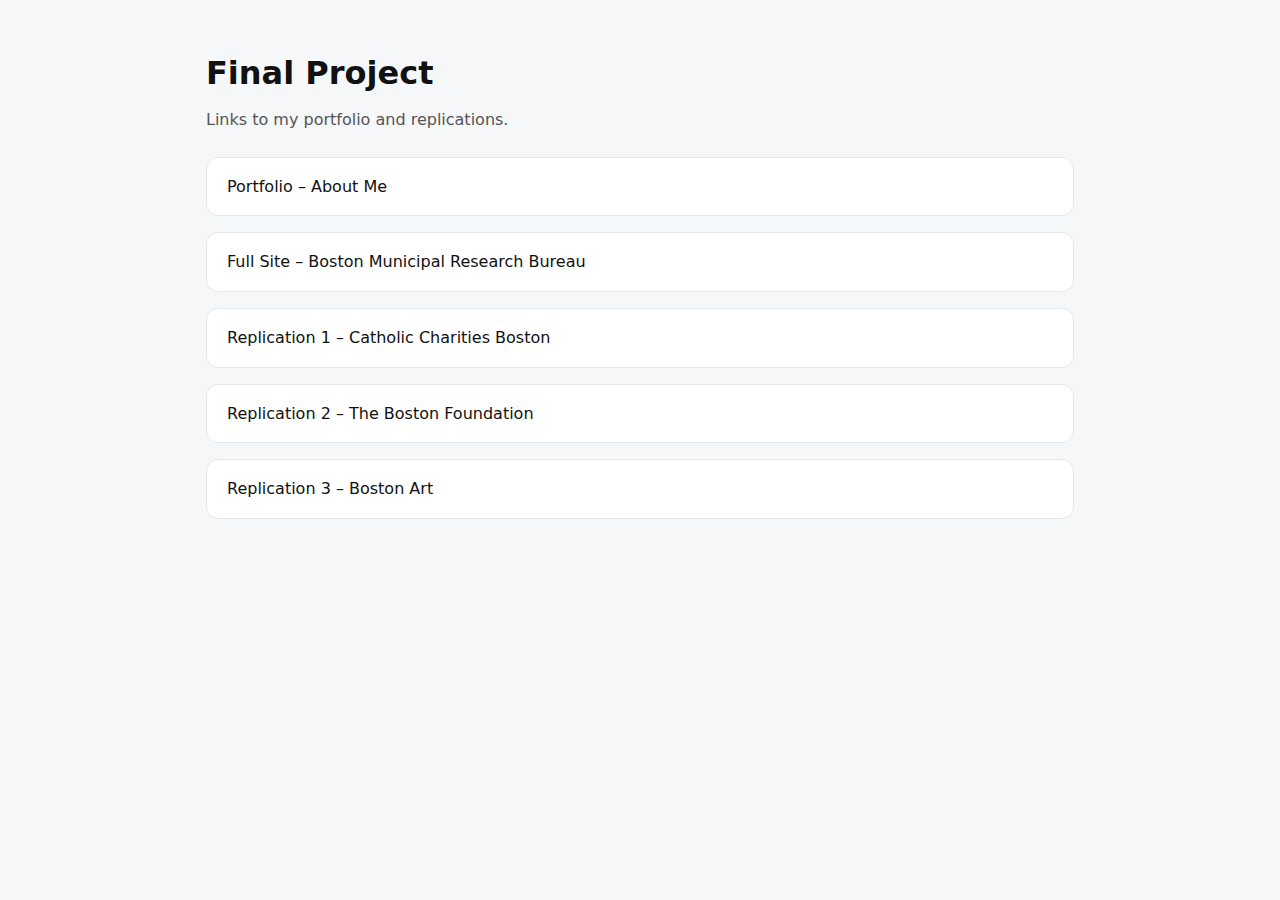
<file: index.html>
<!DOCTYPE html>
<html lang="en">
<head>
  <meta charset="UTF-8" />
  <meta name="viewport" content="width=device-width, initial-scale=1.0" />
  <title>Final Project</title>
  <link rel="stylesheet" href="css/style.css" />
</head>

<body>
  <main class="wrap">
    <h1>Final Project</h1>
    <p>Links to my portfolio and replications.</p>

    <ul class="project-list">
<li>
  <a href="portfolio/">Portfolio – About Me</a>
</li>


      <li>
        <a href="final-project/full-site/index.html">
          Full Site – Boston Municipal Research Bureau
        </a>
      </li>

      <li>
        <a href="final-project/replicate-1/index.html">
          Replication 1 – Catholic Charities Boston
        </a>
      </li>

      <li>
        <a href="final-project/replicate-2/index.html">
          Replication 2 – The Boston Foundation
        </a>
      </li>

      <li>
        <a href="final-project/replicate-3/index.html">
          Replication 3 – Boston Art
        </a>
      </li>
    </ul>
  </main>
</body>
</html>
</file>
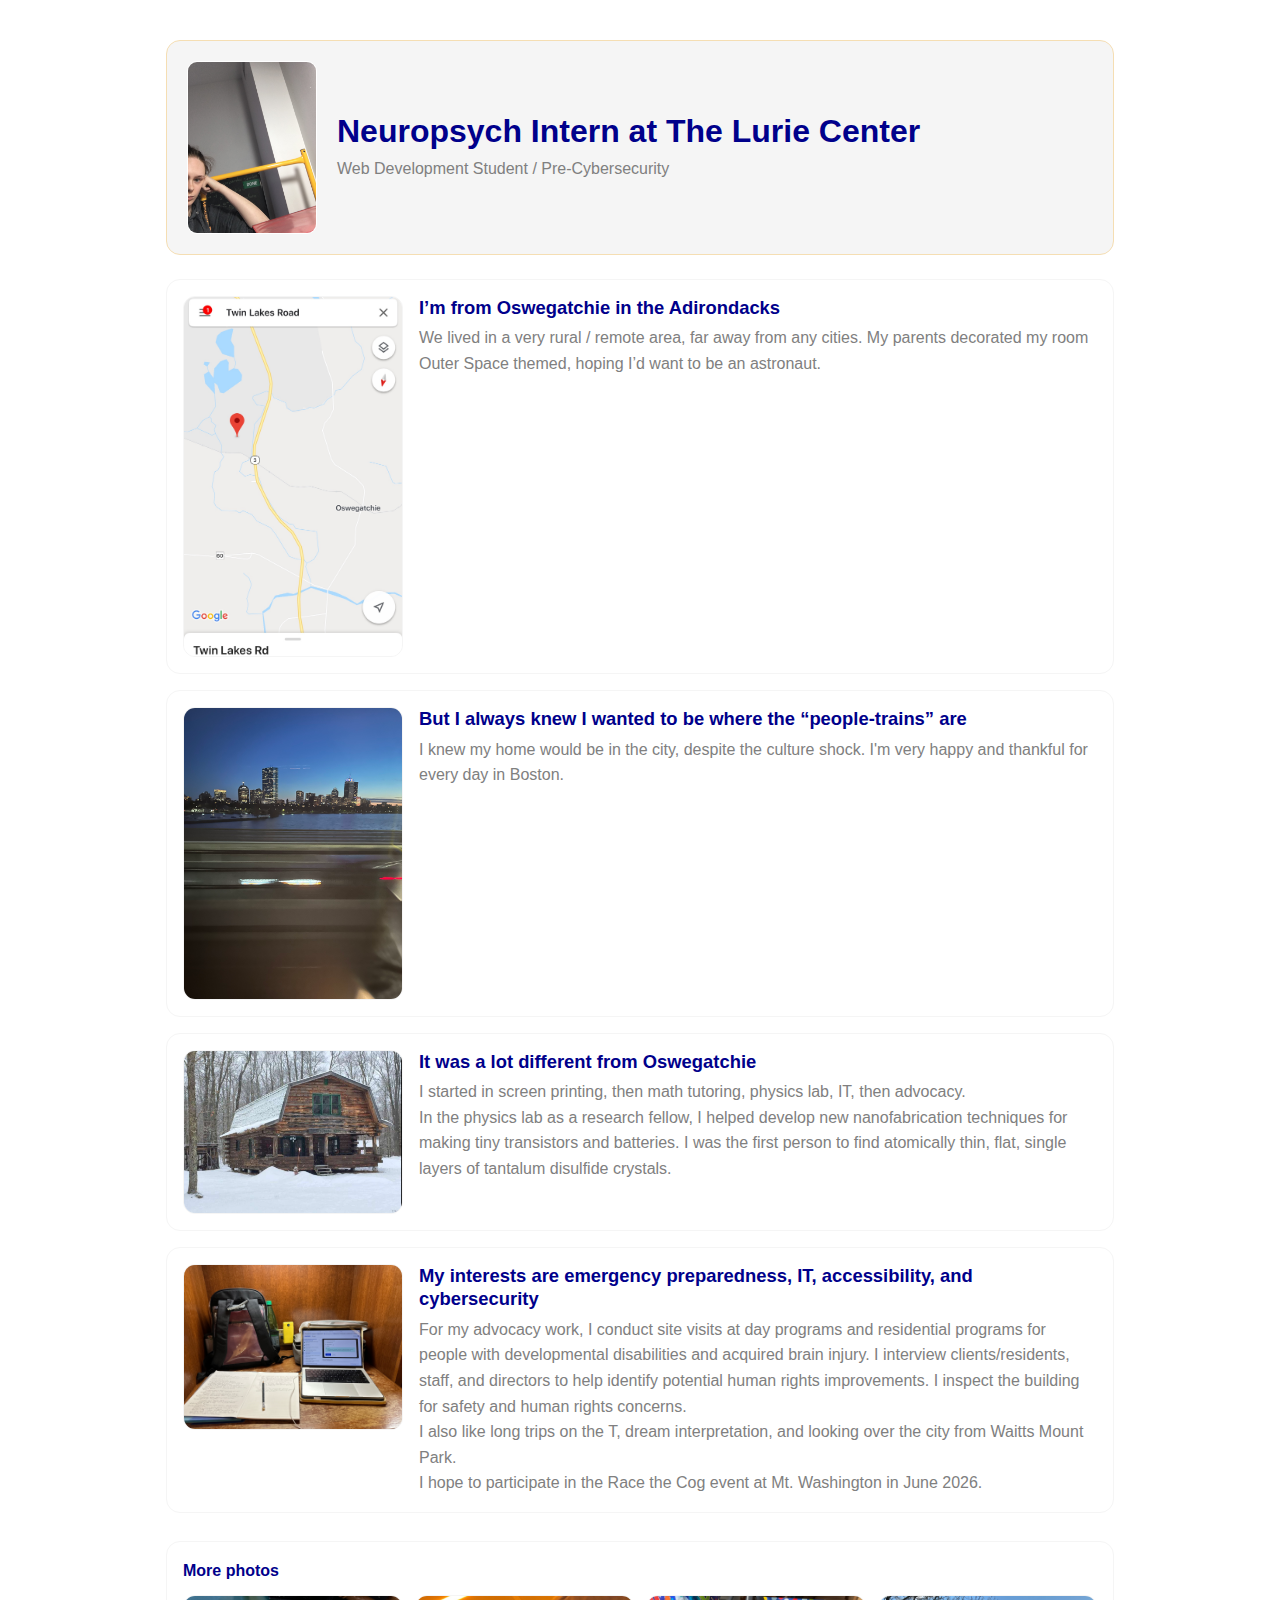
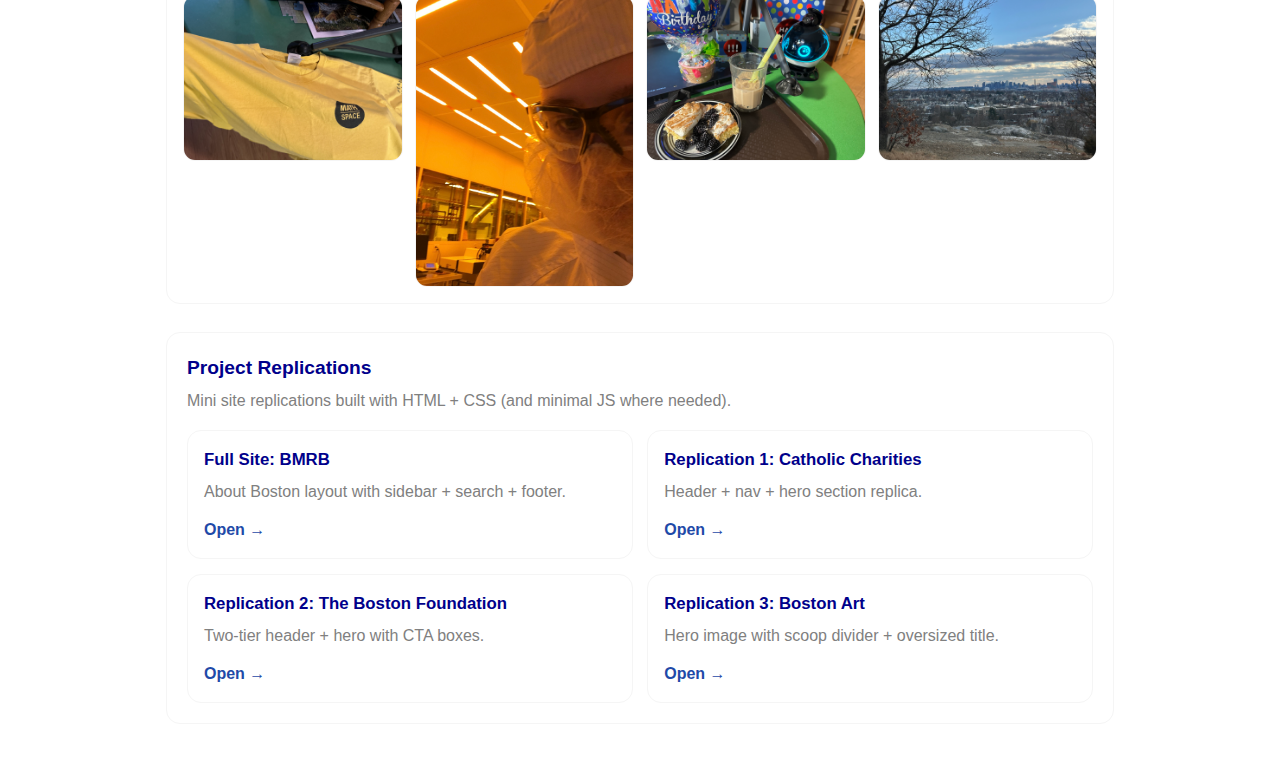
<file: portfolio/index.html>
<!DOCTYPE html>
<html lang="en">

<head>
    <meta charset="UTF-8" />
    <meta name="viewport" content="width=device-width, initial-scale=1.0" />
    <title>Final Project Portfolio</title>
    <link rel="stylesheet" href="css/style2.css" />

    <script src="js/script.js"></script>

</head>

<body>
    <main class="about">
        <!-- Header -->
        <header class="about__header">
            <img class="about__photo" src="img/MathPhoto.jpg" alt="Photo of me" />

            <div class="about__title">
                <h1>Neuropsych Intern at The Lurie Center</h1>
                <p class="about__subtitle">Web Development Student / Pre-Cybersecurity</p>
            </div>
        </header>

        <!-- Story cards -->
        <section class="cards" aria-label="About me highlights">
            <article class="card">
                <img src="img/Oswegatchiemap.jpg" alt="Map of Oswegatchie in the Adirondacks" />
                <div class="card__text">
                    <h2>I’m from Oswegatchie in the Adirondacks</h2>
                    <p>We lived in a very rural / remote area, far away from any cities. My parents decorated my room
                        Outer Space themed, hoping I’d want to be an astronaut.</p>
                </div>
            </article>

            <article class="card">
                <img src="img/MbtaRedLine.jpeg" alt="MBTA Red Line" />
                <div class="card__text">
                    <h2>But I always knew I wanted to be where the “people-trains” are</h2>
                    <p>I knew my home would be in the city, despite the culture shock. I'm very happy and thankful for
                        every day in Boston.</p>
                </div>
            </article>

            <article class="card">
                <img src="img/GinBin.jpg" alt="My home" />
                <div class="card__text">
                    <h2>It was a lot different from Oswegatchie</h2>
                    <p>I started in screen printing, then math tutoring, physics lab, IT, then advocacy.</p>
                    <p>In the physics lab as a research fellow, I helped develop new nanofabrication techniques for
                        making tiny transistors and batteries. I was the first person to find atomically thin, flat,
                        single layers of tantalum disulfide crystals.</p>
                </div>
            </article>

            <article class="card">
                <img src="img/CybersecurityStudying.jpeg" alt="Cybersecurity studying" />
                <div class="card__text">
                    <h2>My interests are emergency preparedness, IT, accessibility, and cybersecurity</h2>
                    <p>For my advocacy work, I conduct site visits at day programs and residential programs for people
                        with developmental disabilities and acquired brain injury. I interview clients/residents, staff,
                        and directors to help identify potential human rights improvements. I inspect the building for
                        safety and human rights concerns.</p>
                    <p>I also like long trips on the T, dream interpretation, and looking over the city from Waitts
                        Mount Park.</p>
                    <p>I hope to participate in the Race the Cog event at Mt. Washington in June 2026.</p>
                </div>
            </article>
        </section>
        <section class="gallery" aria-label="More images">
            <h2 class="gallery__title">More photos</h2>
            <div class="gallery__grid">
                <img src="img/MathTutoring.jpeg" alt="Math tutoring" />
                <img src="img/CleanRoom.jpg" alt="Physics lab clean room" />
                <img src="img/Robot.jpeg" alt="Robot" />
                <img src="img/WaittsMountPark.jpeg" alt="Waitts Mount Park" />
            </div>
        </section>
        <section class="projects" aria-label="Project replications">
            <h2 class="projects__title">Project Replications</h2>
            <p class="projects__subtitle">
                Mini site replications built with HTML + CSS (and minimal JS where needed).
            </p>

            <div class="projects__grid">
                <a class="project-card" href="../full-site/index.html">
                    <h3>Full Site: BMRB</h3>
                    <p>About Boston layout with sidebar + search + footer.</p>
                    <span class="project-card__meta">Open →</span>
                </a>

                <a class="project-card" href="../replicate-1/index.html">
                    <h3>Replication 1: Catholic Charities</h3>
                    <p>Header + nav + hero section replica.</p>
                    <span class="project-card__meta">Open →</span>
                </a>

                <a class="project-card" href="../replicate-2/index.html">
                    <h3>Replication 2: The Boston Foundation</h3>
                    <p>Two-tier header + hero with CTA boxes.</p>
                    <span class="project-card__meta">Open →</span>
                </a>

                <a class="project-card" href="../replicate-3/index.html">
                    <h3>Replication 3: Boston Art</h3>
                    <p>Hero image with scoop divider + oversized title.</p>
                    <span class="project-card__meta">Open →</span>
                </a>
            </div>
        </section>

    </main>
</body>

</html>
</file>
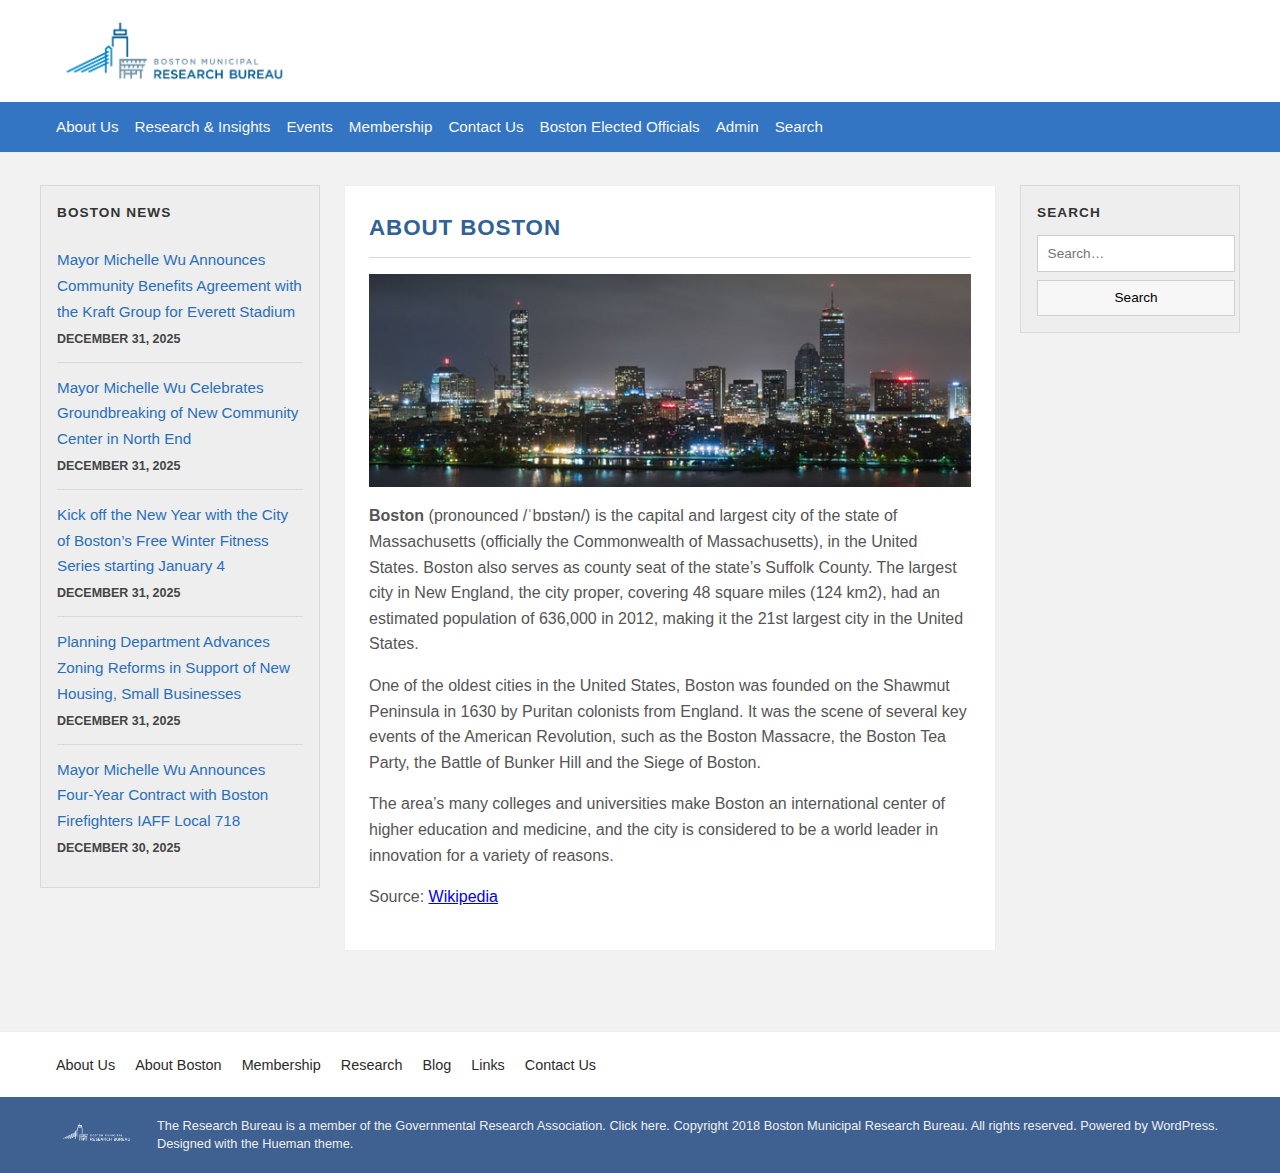
<file: final-project/full-site/index.html>
<!DOCTYPE html>
<html lang="en">

<head>
    <meta charset="UTF-8" />
    <meta name="viewport" content="width=device-width, initial-scale=1.0" />
    <link rel="stylesheet" href="css/style.css" />
    <title>Boston Municipal Research Bureau</title>
</head>

<body>
    <header class="site-header">
        <div class="header-inner">
            <img class="site-logo" src="img/BMRBLOGORGB.jpg" alt="Boston Municipal Research Bureau logo" />
        </div>

        <nav class="site-nav" aria-label="Primary">
            <ul class="nav-list">
                <li><a href="#">About Us</a></li>
                <li><a href="#">Research &amp; Insights</a></li>
                <li><a href="#">Events</a></li>
                <li><a href="#">Membership</a></li>
                <li><a href="#">Contact Us</a></li>
                <li><a href="#">Boston Elected Officials</a></li>
                <li><a href="#">Admin</a></li>
                <li><a href="#">Search</a></li>
            </ul>
        </nav>
    </header>

    <main class="site-main">
        <div class="page-layout">
            <!-- LEFT -->
            <aside class="sidebar sidebar-left">
                <div class="widget widget-news">
                    <h2 class="widget-title">BOSTON NEWS</h2>

                    <ul class="news-list">
                        <li class="news-item">
                            <a class="news-link" href="#">Mayor Michelle Wu Announces Community Benefits Agreement with
                                the Kraft Group for Everett Stadium</a>
                            <span class="news-date">DECEMBER 31, 2025</span>
                        </li>

                        <li class="news-item">
                            <a class="news-link" href="#">Mayor Michelle Wu Celebrates Groundbreaking of New Community
                                Center in North End</a>
                            <span class="news-date">DECEMBER 31, 2025</span>
                        </li>

                        <li class="news-item">
                            <a class="news-link" href="#">Kick off the New Year with the City of Boston’s Free Winter
                                Fitness Series starting January 4</a>
                            <span class="news-date">DECEMBER 31, 2025</span>
                        </li>

                        <li class="news-item">
                            <a class="news-link" href="#">Planning Department Advances Zoning Reforms in Support of New
                                Housing, Small Businesses</a>
                            <span class="news-date">DECEMBER 31, 2025</span>
                        </li>

                        <li class="news-item">
                            <a class="news-link" href="#">Mayor Michelle Wu Announces Four-Year Contract with Boston
                                Firefighters IAFF Local 718</a>
                            <span class="news-date">DECEMBER 30, 2025</span>
                        </li>
                    </ul>
                </div>
            </aside>

            <!-- CENTER -->
            <section class="page-content">
                <div class="page-inner">
                    <h1 class="page-title">ABOUT BOSTON</h1>
                    <hr class="thin-rule" />

                    <img class="about-hero-image" src="img/boston-night-670.jpg" alt="Boston skyline at night" />

                    <div class="page-text">
                        <p>
                            <strong>Boston</strong> (pronounced /ˈbɒstən/) is the capital and largest city of the state
                            of Massachusetts
                            (officially the Commonwealth of Massachusetts), in the United States. Boston also serves as
                            county seat of
                            the state’s Suffolk County. The largest city in New England, the city proper, covering 48
                            square miles (124 km2),
                            had an estimated population of 636,000 in 2012, making it the 21st largest city in the
                            United States.
                        </p>

                        <p>
                            One of the oldest cities in the United States, Boston was founded on the Shawmut Peninsula
                            in 1630 by Puritan
                            colonists from England. It was the scene of several key events of the American Revolution,
                            such as the Boston
                            Massacre, the Boston Tea Party, the Battle of Bunker Hill and the Siege of Boston.
                        </p>

                        <p>
                            The area’s many colleges and universities make Boston an international center of higher
                            education and medicine,
                            and the city is considered to be a world leader in innovation for a variety of reasons.
                        </p>

                        <p class="source">
                            Source:
                            <a href="https://en.wikipedia.org/wiki/Boston" target="_blank"
                                rel="noopener noreferrer">Wikipedia</a>
                        </p>
                    </div>
                </div>
            </section>

            <!-- RIGHT -->
            <aside class="sidebar sidebar-right">
                <div class="widget widget-search">
                    <h2 class="widget-title">SEARCH</h2>
                    <form class="search-form" action="#" method="get">
                        <input class="search-input" type="text" name="q" placeholder="Search…" />
                        <button class="search-button" type="submit">Search</button>
                    </form>
                </div>
            </aside>
        </div>
    </main>

    <footer class="site-footer">
        <!-- white menu area -->
        <div class="footer-top">
            <div class="footer-container">
                <ul class="footer-menu">
                    <li><a href="#">About Us</a></li>
                    <li><a href="#">About Boston</a></li>
                    <li><a href="#">Membership</a></li>
                    <li><a href="#">Research</a></li>
                    <li><a href="#">Blog</a></li>
                    <li><a href="#">Links</a></li>
                    <li><a href="#">Contact Us</a></li>
                </ul>
            </div>
        </div>

        <!-- blue bar -->
        <div class="footer-bottom">
            <div class="footer-container footer-bottom-inner">
                <img class="footer-logo" src="img/BMRBLOGOLIGHT.png" alt="Boston Municipal Research Bureau" />
                <p class="footer-credit">
                    The Research Bureau is a member of the Governmental Research Association. Click here.
                    Copyright 2018 Boston Municipal Research Bureau. All rights reserved.
                    Powered by WordPress. Designed with the Hueman theme.
                </p>
            </div>
        </div>
    </footer>
</body>

</html>
</file>
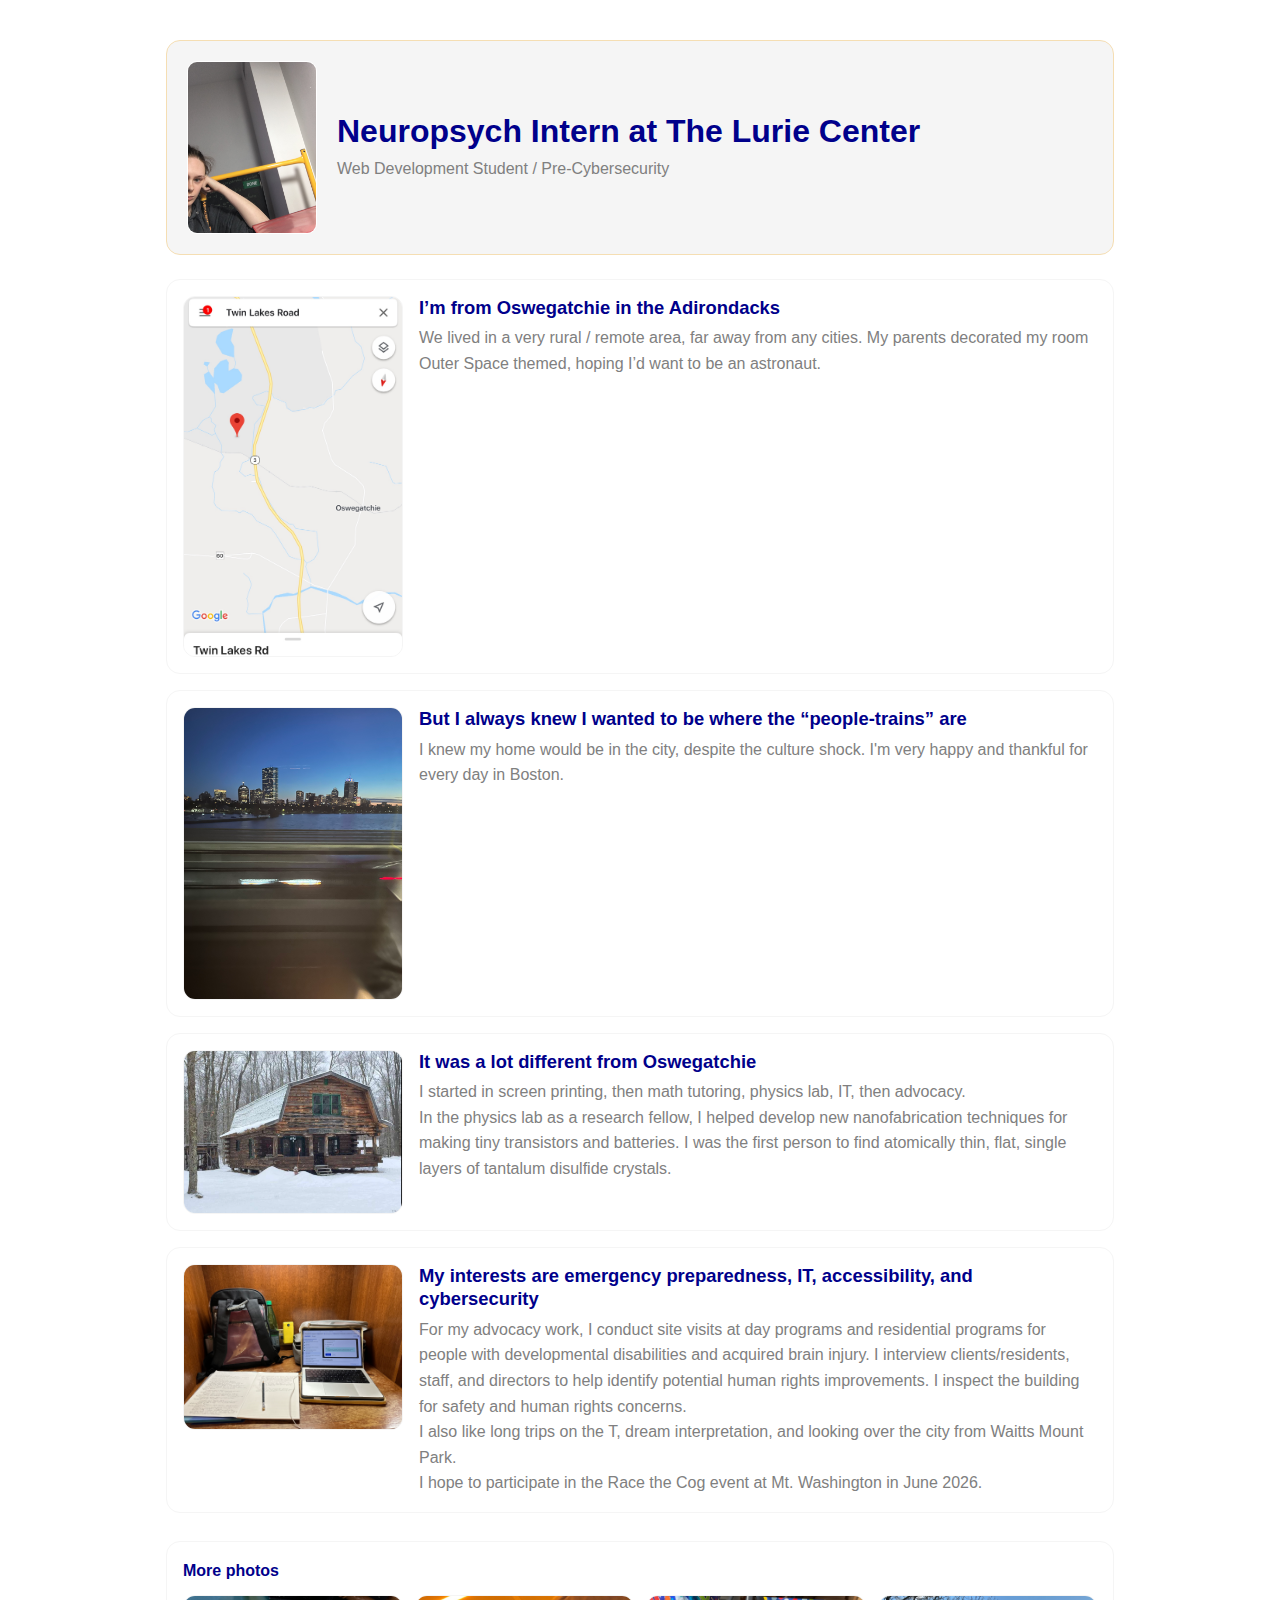
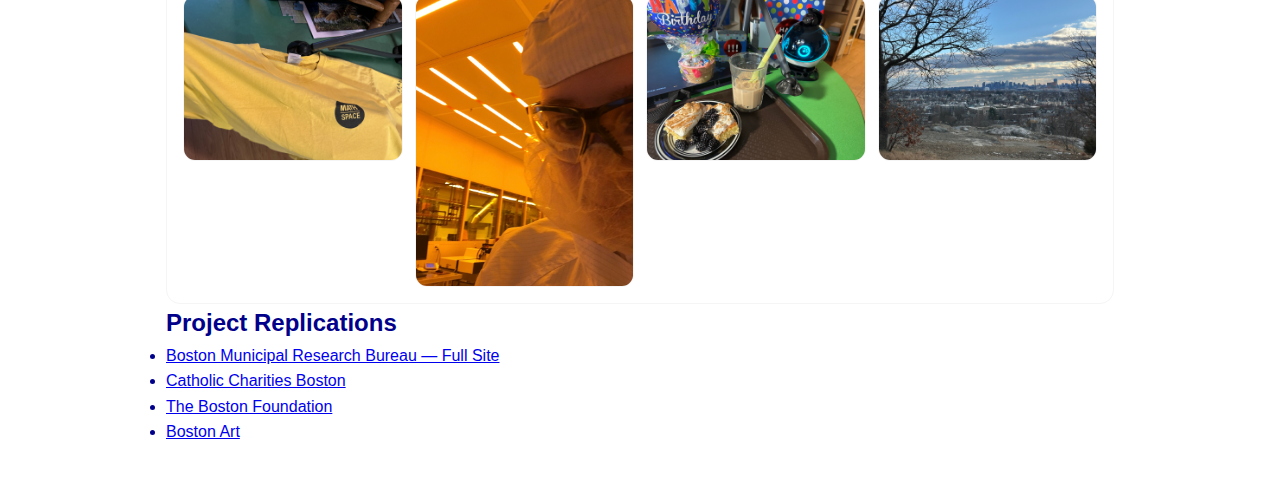
<file: final-project/portfolio/index.html>
<!DOCTYPE html>
<html lang="en">

<head>
    <meta charset="UTF-8" />
    <meta name="viewport" content="width=device-width, initial-scale=1.0" />
    <title>Final Project Portfolio</title>
    <link rel="stylesheet" href="css/style2.css" />

    <script src="js/script.js"></script>

</head>

<body>
    <main class="about">
        <!-- Header -->
        <header class="about__header">
            <img class="about__photo" src="img/MathPhoto.jpg" alt="Photo of me" />

            <div class="about__title">
                <h1>Neuropsych Intern at The Lurie Center</h1>
                <p class="about__subtitle">Web Development Student / Pre-Cybersecurity</p>
            </div>
        </header>

        <!-- Story cards -->
        <section class="cards" aria-label="About me highlights">
            <article class="card">
                <img src="img/Oswegatchiemap.jpg" alt="Map of Oswegatchie in the Adirondacks" />
                <div class="card__text">
                    <h2>I’m from Oswegatchie in the Adirondacks</h2>
                    <p>We lived in a very rural / remote area, far away from any cities. My parents decorated my room
                        Outer Space themed, hoping I’d want to be an astronaut.</p>
                </div>
            </article>

            <article class="card">
                <img src="img/MbtaRedLine.jpeg" alt="MBTA Red Line" />
                <div class="card__text">
                    <h2>But I always knew I wanted to be where the “people-trains” are</h2>
                    <p>I knew my home would be in the city, despite the culture shock. I'm very happy and thankful for
                        every day in Boston.</p>
                </div>
            </article>

            <article class="card">
                <img src="img/GinBin.jpg" alt="My home" />
                <div class="card__text">
                    <h2>It was a lot different from Oswegatchie</h2>
                    <p>I started in screen printing, then math tutoring, physics lab, IT, then advocacy.</p>
                    <p>In the physics lab as a research fellow, I helped develop new nanofabrication techniques for
                        making tiny transistors and batteries. I was the first person to find atomically thin, flat,
                        single layers of tantalum disulfide crystals.</p>
                </div>
            </article>

            <article class="card">
                <img src="img/CybersecurityStudying.jpeg" alt="Cybersecurity studying" />
                <div class="card__text">
                    <h2>My interests are emergency preparedness, IT, accessibility, and cybersecurity</h2>
                    <p>For my advocacy work, I conduct site visits at day programs and residential programs for people
                        with developmental disabilities and acquired brain injury. I interview clients/residents, staff,
                        and directors to help identify potential human rights improvements. I inspect the building for
                        safety and human rights concerns.</p>
                    <p>I also like long trips on the T, dream interpretation, and looking over the city from Waitts
                        Mount Park.</p>
                    <p>I hope to participate in the Race the Cog event at Mt. Washington in June 2026.</p>
                </div>
            </article>
        </section>
        <section class="gallery" aria-label="More images">
            <h2 class="gallery__title">More photos</h2>
            <div class="gallery__grid">
                <img src="img/MathTutoring.jpeg" alt="Math tutoring" />
                <img src="img/CleanRoom.jpg" alt="Physics lab clean room" />
                <img src="img/Robot.jpeg" alt="Robot" />
                <img src="img/WaittsMountPark.jpeg" alt="Waitts Mount Park" />
            </div>
        </section>
        <h2>Project Replications</h2>

<ul class="project-list">
  <li>
    <a href="full-site/index.html">
      Boston Municipal Research Bureau — Full Site
    </a>
  </li>

  <li>
    <a href="replicate-1/index.html">
      Catholic Charities Boston
    </a>
  </li>

  <li>
    <a href="replicate-2/index.html">
      The Boston Foundation
    </a>
  </li>

  <li>
    <a href="replicate-3/index.html">
      Boston Art
    </a>
  </li>
</ul>

    </main>
</body>

</html>
</file>
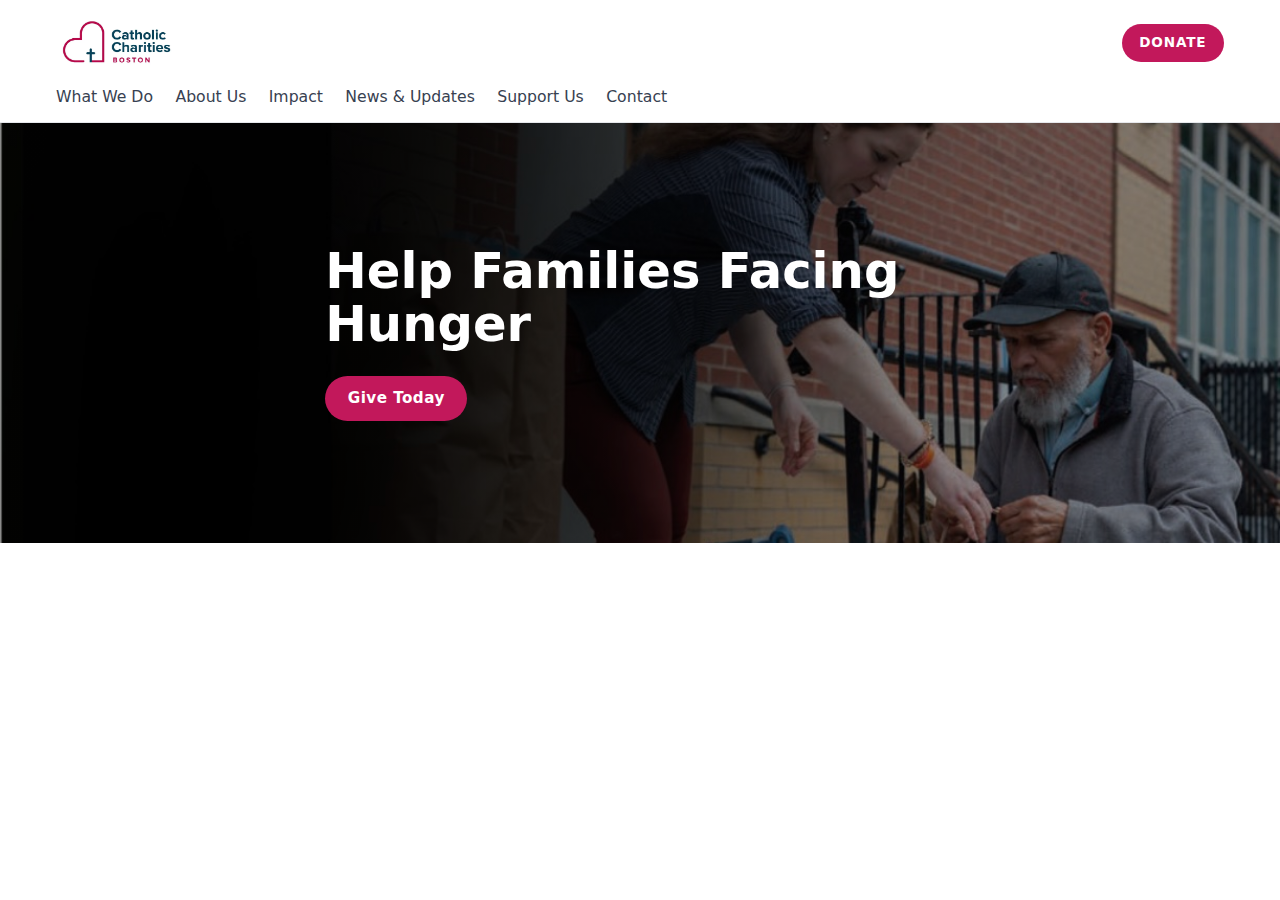
<file: final-project/replicate-1/index.html>
<!DOCTYPE html>
<html lang="en">

<head>
    <meta charset="UTF-8" />
    <meta name="viewport" content="width=device-width, initial-scale=1.0" />
    <link rel="stylesheet" href="css/style.css" />
    <title>Catholic Charities Boston</title>
</head>

<body>
    <header class="site-header">
        <div class="header-inner">
            <a class="brand" href="#">
                <img class="brand-logo" src="img/CatholicCharitiesBoston-Logo.webp" alt="Catholic Charities Boston" />
            </a>

            <a class="donate-btn" href="#">Donate</a>
        </div>

        <nav class="site-nav" aria-label="Primary navigation">
            <ul class="nav-list">
                <li><a href="#">What We Do</a></li>
                <li><a href="#">About Us</a></li>
                <li><a href="#">Impact</a></li>
                <li><a href="#">News &amp; Updates</a></li>
                <li><a href="#">Support Us</a></li>
                <li><a href="#">Contact</a></li>
            </ul>
        </nav>
    </header>

    <main>
        <section class="hero" aria-label="Hero">
            <div class="hero-inner">
                <h1>Help Families Facing Hunger</h1>
                <a class="hero-cta" href="#">Give Today</a>
            </div>
        </section>
    </main>
</body>

</html>
</file>
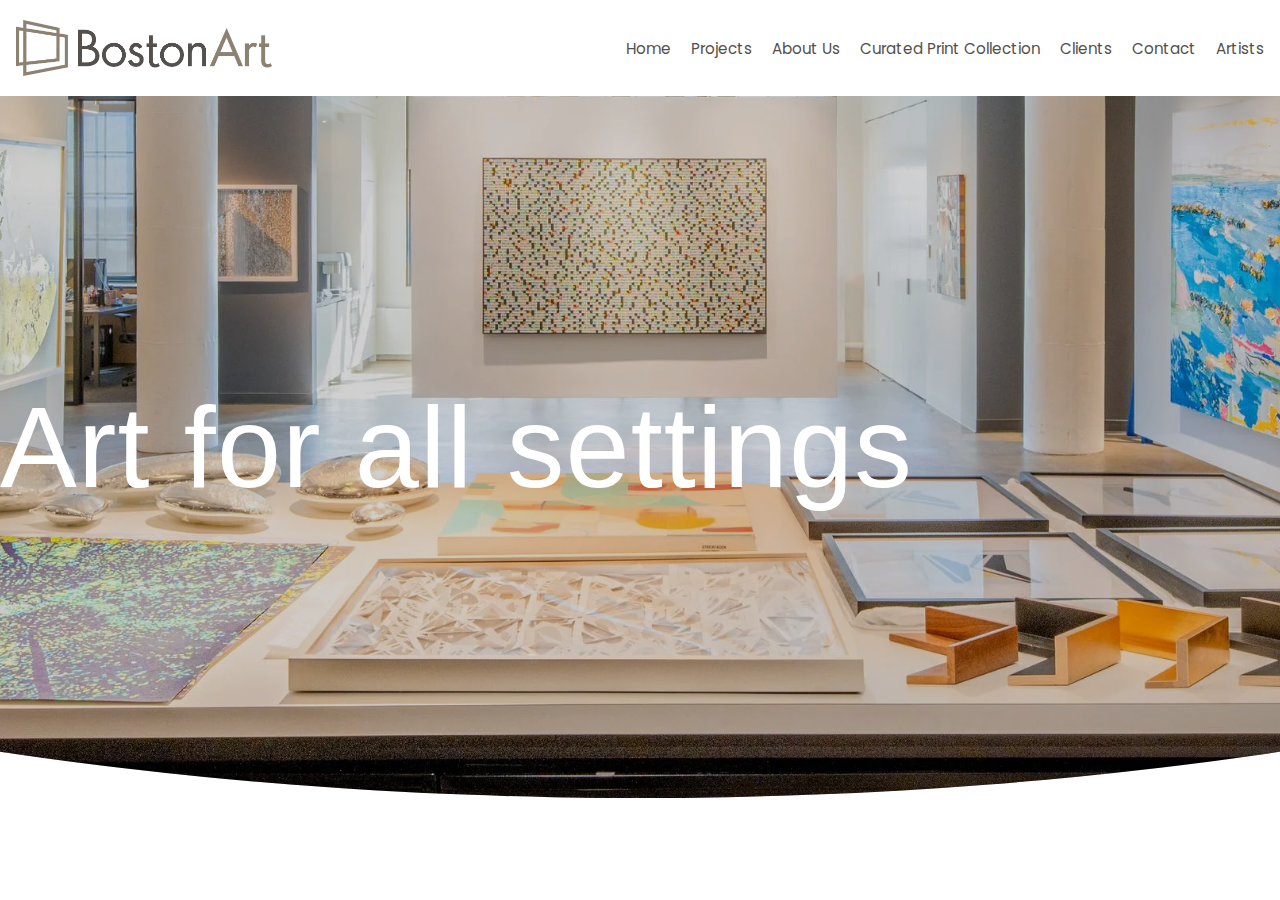
<file: final-project/replicate-3/index.html>
<!DOCTYPE html>
<html lang="en">

<head>
    <meta charset="UTF-8" />
    <meta name="viewport" content="width=device-width, initial-scale=1.0" />

    <link rel="preconnect" href="https://fonts.googleapis.com" />
    <link rel="preconnect" href="https://fonts.gstatic.com" crossorigin />
    <link href="https://fonts.googleapis.com/css2?family=Poppins:wght@300;400;500;600&display=swap" rel="stylesheet" />

    <link rel="stylesheet" href="css/style.css" />
    <title>Boston Art</title>
</head>

<body>
    <header class="site-header">
        <div class="header-inner">
            <a class="brand" href="#">
                <img class="brand-logo" src="img/Boston+Art_+Main+Logo_+Large_no+background.webp" alt="Boston Art" />
            </a>

            <nav class="site-nav" aria-label="Primary">
                <ul class="nav-list">
                    <li><a href="#">Home</a></li>
                    <li><a href="#">Projects</a></li>
                    <li><a href="#">About Us</a></li>
                    <li><a href="#">Curated Print Collection</a></li>
                    <li><a href="#">Clients</a></li>
                    <li><a href="#">Contact</a></li>
                    <li><a href="#">Artists</a></li>
                </ul>
            </nav>
        </div>
    </header>

    <main>
        <section class="hero hero--scoop" aria-label="Hero">
            <div class="hero-inner">
                <h1 class="hero-title">Art for all settings</h1>
            </div>
        </section>
    </main>
</body>

</html>
</file>
<file: css/style.css>
* {
  box-sizing: border-box;
  margin: 0;
  padding: 0;
}

body {
  font-family: system-ui, -apple-system, "Segoe UI", Roboto, Arial, sans-serif;
  background: #f6f7f9;
  color: #111;
  line-height: 1.6;
}

.wrap {
  max-width: 900px;
  margin: 3rem auto;
  padding: 0 1rem;
}

h1 {
  margin-bottom: 0.5rem;
}

p {
  margin-bottom: 1.5rem;
  color: #555;
}

.project-list {
  list-style: none;
  display: grid;
  gap: 1rem;
}

.project-list a {
  display: block;
  padding: 1rem 1.25rem;
  background: #ffffff;
  border: 1px solid #e5e7eb;
  border-radius: 12px;
  text-decoration: none;
  color: #111;
}

.project-list a:hover {
  border-color: #cbd5e1;
}
</file>
<file: portfolio/css/style2.css>
* {
    box-sizing: border-box;
    margin: 0;
    padding: 0;
}

body {
    font-family: Arial, Helvetica, sans-serif;
    background: white;
    color: darkblue;
    line-height: 1.6;
}

img {
    display: block;
    max-width: 100%;
    height: auto;
}


.about {
    max-width: 980px;
    margin: 2.5rem auto;
    padding: 0 1rem;
}

.about__header {
    background: whitesmoke;
    border: 1px solid wheat;
    border-radius: 14px;
    padding: 1.25rem;
    display: flex;
    gap: 1.25rem;
    align-items: center;
    box-shadow: 0 6px 18px rgba(0, 0, 0, 0);
    margin-bottom: 1.5rem;
}

.about__photo {
    width: 130px;
    border-radius: 10px;
    border: 1px solid white;
}

.about__title h1 {
    font-size: 2rem;
    line-height: 1.15;
}

.about__subtitle {
    margin-top: .35rem;
    color: grey;
    font-size: 1rem;
}

.cards {
    display: grid;
    gap: 1rem;
}

.card {
    background: white;
    border: 1px solid whitesmoke;
    border-radius: 14px;
    padding: 1rem;
    display: grid;
    grid-template-columns: 220px 1fr;
    gap: 1rem;
    align-items: start;
    box-shadow: 0 6px 18px rgba(0, 0, 0, 0);
}

.card img {
    border-radius: 12px;
    border: 1px solid whitesmoke;
}

.card__text h2 {
    font-size: 1.15rem;
    line-height: 1.25;
    margin-bottom: .4rem;
}

.card__text p {
    color: grey;
}

.gallery {
    margin-top: 1.75rem;
    background: white;
    border: 1px solid whitesmoke;
    border-radius: 14px;
    padding: 1rem;
    box-shadow: 0 6px 18px rgba(0, 0, 0, 0);
}

.gallery__title {
    font-size: 1rem;
    color: darkblue;
    margin-bottom: .75rem;
}

.gallery__grid {
    display: grid;
    grid-template-columns: repeat(4, 1fr);
    gap: .75rem;
}

.gallery__grid img {
    border-radius: 12px;
    border: 1px solid whitesmoke;
}

@media (max-width: 760px) {
    .about__header {
        flex-direction: column;
        align-items: flex-start;
    }

    .about__photo {
        width: 180px;
    }

    .card {
        grid-template-columns: 1fr;
    }

    .gallery__grid {
        grid-template-columns: repeat(2, 1fr);
    }
}

.projects {
    margin-top: 1.75rem;
    background: #fff;
    border: 1px solid whitesmoke;
    border-radius: 14px;
    padding: 1.25rem;
}

.projects__title {
    font-size: 1.2rem;
    color: darkblue;
    margin-bottom: 0.25rem;
}

.projects__subtitle {
    color: grey;
    margin-bottom: 1rem;
}

.projects__grid {
    display: grid;
    grid-template-columns: repeat(2, 1fr);
    gap: 0.9rem;
}

.project-card {
    display: block;
    text-decoration: none;
    background: white;
    border: 1px solid whitesmoke;
    border-radius: 14px;
    padding: 1rem;
}

.project-card h3 {
    color: darkblue;
    font-size: 1.05rem;
    margin-bottom: 0.35rem;
}

.project-card p {
    color: grey;
}

.project-card__meta {
    display: inline-block;
    margin-top: 0.75rem;
    font-weight: 700;
    color: #1f4aa8;
}

.project-card:hover {
    border-color: #d7d7d7;
    transform: translateY(-1px);
}

@media (max-width: 760px) {
    .projects__grid {
        grid-template-columns: 1fr;
    }
}
</file>
<file: final-project/full-site/css/style.css>
:root {
    --bg-header: #ffffff;
    --page-gray: #f2f2f2;
    --border-light: #eeeeee;

    --color-body-text: #555555;
    --color-h1-about: #326295;

    --nav-blue: rgb(51, 117, 194);
    --footer-blue: rgb(62, 97, 145);

    --link-blue: #2a6ebb;
    --widget-gray: #eeeeee;

    --max: 1200px;
}

* {
    margin: 0;
    padding: 0;
    box-sizing: border-box;
}

img {
    max-width: 100%;
    display: block;
    height: auto;
}

body {
    font-family: -apple-system, BlinkMacSystemFont, "Segoe UI", Roboto, Arial, sans-serif;
    color: var(--color-body-text);
    background: var(--page-gray);
    line-height: 1.6;
}

/*  Header */
.site-header {
    background: var(--bg-header);
    border-bottom: 1px solid var(--border-light);
}

.header-inner {
    max-width: var(--max);
    margin: 0 auto;
    padding: 1rem;
}

.site-logo {
    height: 70px;
    width: auto;
}

.site-nav {
    background: var(--nav-blue);
}

.nav-list {
    max-width: var(--max);
    margin: 0 auto;
    list-style: none;
    display: flex;
    flex-wrap: wrap;
    gap: 1rem;
    padding: 0.75rem 1rem;
}

.nav-list a {
    color: #f7f7f7;
    text-decoration: none;
    font-size: 0.95rem;
    font-weight: 500;
    text-transform: none;
}

.nav-list a:hover {
    text-decoration: underline;
}

/*  Main Layout  */
.site-main {
    padding: 2rem 1rem 3rem;
}

.page-layout {
    max-width: var(--max);
    margin: 0 auto;
    display: flex;
    gap: 1.5rem;
    align-items: flex-start;
}

.sidebar {
    width: 280px;
}

.sidebar-right {
    width: 220px;
}

.page-content {
    flex: 1;
}

.page-inner {
    background: #fff;
    padding: 1.5rem;
    border: 1px solid var(--border-light);
}

.page-title {
    font-size: 1.4rem;
    letter-spacing: 0.04em;
    font-weight: 700;
    text-transform: uppercase;
    color: var(--color-h1-about);
}

.thin-rule {
    border: none;
    border-top: 1px solid #d9d9d9;
    margin: 0.75rem 0 1rem;
}

.about-hero-image {
    margin-bottom: 1rem;
}

.page-text p {
    margin-bottom: 1rem;
}

/* News + Search */
.widget {
    border: 1px solid var(--border-light);
}

.widget-news,
.widget-search {
    background: var(--widget-gray);
    padding: 1rem;
    border: 1px solid #d9d9d9;
}

.widget-title {
    font-size: 0.85rem;
    font-weight: 800;
    letter-spacing: 0.08em;
    text-transform: uppercase;
    margin-bottom: 0.75rem;
    color: #333;
}

.news-list {
    list-style: none;
}

.news-item {
    padding: 0.75rem 0;
    border-bottom: 1px solid #d9d9d9;
}

.news-item:last-child {
    border-bottom: none;
}

.news-link {
    color: var(--link-blue);
    text-decoration: none;
    font-size: 0.95rem;
    font-weight: 500;
    line-height: 1.35;
}

.news-link:hover {
    text-decoration: underline;
}

.news-date {
    display: block;
    margin-top: 0.35rem;
    font-size: 0.78rem;
    font-weight: 800;
    color: #444;
    text-transform: uppercase;
}

.search-form {
    display: grid;
    gap: 0.5rem;
}

.search-input,
.search-button {
    font-size: 0.85rem;
    padding: 0.6rem;
    border: 1px solid #cfcfcf;
}

.search-input {
    background: #fff;
}

.search-button {
    background: #f7f7f7;
    cursor: pointer;
}

.search-button:hover {
    background: #ededed;
}

/*  Footer */
.site-footer {
    margin-top: 2rem;
}

.footer-top {
    background: #fff;
    border-top: 1px solid var(--border-light);
}

.footer-container {
    max-width: var(--max);
    margin: 0 auto;
    padding: 1.25rem 1rem;
}

.footer-menu {
    list-style: none;
    display: flex;
    flex-wrap: wrap;
    gap: 0.5rem 1.25rem;
}

.footer-menu a {
    color: #2b2b2b;
    text-decoration: none;
    font-size: 0.9rem;
}

.footer-menu a:hover {
    text-decoration: underline;
}

.footer-bottom {
    background: var(--footer-blue);
    color: #efefef;
}

.footer-bottom-inner {
    display: flex;
    gap: 1rem;
    align-items: center;
}

.footer-logo {
    height: 34px;
    width: auto;
}

.footer-credit {
    font-size: 0.8rem;
    line-height: 1.4;
}

/* Responsive */
@media (max-width: 950px) {
    .page-layout {
        flex-direction: column;
    }

    .sidebar,
    .sidebar-right {
        width: 100%;
    }

    .footer-bottom-inner {
        flex-direction: column;
        align-items: flex-start;
    }
}
</file>
<file: final-project/portfolio/css/style2.css>
* {
    box-sizing: border-box;
    margin: 0;
    padding: 0;
}

body {
    font-family: Arial, Helvetica, sans-serif;
    background: white;
    color: darkblue;
    line-height: 1.6;
}

img {
    display: block;
    max-width: 100%;
    height: auto;
}


.about {
    max-width: 980px;
    margin: 2.5rem auto;
    padding: 0 1rem;
}

.about__header {
    background: whitesmoke;
    border: 1px solid wheat;
    border-radius: 14px;
    padding: 1.25rem;
    display: flex;
    gap: 1.25rem;
    align-items: center;
    box-shadow: 0 6px 18px rgba(0, 0, 0, 0);
    margin-bottom: 1.5rem;
}

.about__photo {
    width: 130px;
    border-radius: 10px;
    border: 1px solid white;
}

.about__title h1 {
    font-size: 2rem;
    line-height: 1.15;
}

.about__subtitle {
    margin-top: .35rem;
    color: grey;
    font-size: 1rem;
}

.cards {
    display: grid;
    gap: 1rem;
}

.card {
    background: white;
    border: 1px solid whitesmoke;
    border-radius: 14px;
    padding: 1rem;
    display: grid;
    grid-template-columns: 220px 1fr;
    gap: 1rem;
    align-items: start;
    box-shadow: 0 6px 18px rgba(0, 0, 0, 0);
}

.card img {
    border-radius: 12px;
    border: 1px solid whitesmoke;
}

.card__text h2 {
    font-size: 1.15rem;
    line-height: 1.25;
    margin-bottom: .4rem;
}

.card__text p {
    color: grey;
}

.gallery {
    margin-top: 1.75rem;
    background: white;
    border: 1px solid whitesmoke;
    border-radius: 14px;
    padding: 1rem;
    box-shadow: 0 6px 18px rgba(0, 0, 0, 0);
}

.gallery__title {
    font-size: 1rem;
    color: darkblue;
    margin-bottom: .75rem;
}

.gallery__grid {
    display: grid;
    grid-template-columns: repeat(4, 1fr);
    gap: .75rem;
}

.gallery__grid img {
    border-radius: 12px;
    border: 1px solid whitesmoke;
}

@media (max-width: 760px) {
    .about__header {
        flex-direction: column;
        align-items: flex-start;
    }

    .about__photo {
        width: 180px;
    }

    .card {
        grid-template-columns: 1fr;
    }

    .gallery__grid {
        grid-template-columns: repeat(2, 1fr);
    }
}

.projects {
    margin-top: 1.75rem;
    background: #fff;
    border: 1px solid whitesmoke;
    border-radius: 14px;
    padding: 1.25rem;
}

.projects__title {
    font-size: 1.2rem;
    color: darkblue;
    margin-bottom: 0.25rem;
}

.projects__subtitle {
    color: grey;
    margin-bottom: 1rem;
}

.projects__grid {
    display: grid;
    grid-template-columns: repeat(2, 1fr);
    gap: 0.9rem;
}

.project-card {
    display: block;
    text-decoration: none;
    background: white;
    border: 1px solid whitesmoke;
    border-radius: 14px;
    padding: 1rem;
}

.project-card h3 {
    color: darkblue;
    font-size: 1.05rem;
    margin-bottom: 0.35rem;
}

.project-card p {
    color: grey;
}

.project-card__meta {
    display: inline-block;
    margin-top: 0.75rem;
    font-weight: 700;
    color: #1f4aa8;
}

.project-card:hover {
    border-color: #d7d7d7;
    transform: translateY(-1px);
}

@media (max-width: 760px) {
    .projects__grid {
        grid-template-columns: 1fr;
    }
}
</file>
<file: final-project/replicate-1/css/style.css>
:root {
    --text: #1f2937;
    --white: #ffffff;

    --donate: #c2185b;
    /* pink */
    --nav-link: #374151;
    /* gray nav text */
    --hero-overlay: rgba(0, 0, 0, 0.45);

    --max: 1200px;
    --border: #e5e7eb;
}

/* Reset */
* {
    box-sizing: border-box;
    margin: 0;
    padding: 0;
}

body {
    font-family: system-ui, -apple-system, "Segoe UI", Roboto, Arial, sans-serif;
    color: var(--text);
    background: #fff;
    line-height: 1.4;
}

/*  Header  */
.site-header {
    background: var(--white);
    border-bottom: 1px solid var(--border);
}

.header-inner {
    max-width: var(--max);
    margin: 0 auto;
    padding: 1rem;
    display: flex;
    align-items: center;
    justify-content: space-between;
    gap: 1rem;
}

.brand-logo {
    height: 54px;
    width: auto;
    display: block;
}

.donate-btn {
    display: inline-block;
    background: var(--donate);
    color: #fff;
    text-decoration: none;

    font-weight: 700;
    font-size: 0.85rem;
    padding: 0.6rem 1.1rem;
    border-radius: 999px;

    text-transform: uppercase;
    letter-spacing: 0.06em;
}

.donate-btn:hover {
    filter: brightness(0.95);
}

/*  Nav  */
.site-nav {
    max-width: var(--max);
    margin: 0 auto;
    padding: 0 1rem 0.85rem;
}

.nav-list {
    list-style: none;
    display: flex;
    flex-wrap: wrap;
    gap: 1.4rem;
}

.nav-list a {
    color: var(--nav-link);
    text-decoration: none;
    font-weight: 500;
    font-size: 0.98rem;
}

.nav-list a:hover {
    text-decoration: underline;
}

/*  Hero */
.hero {
    min-height: 420px;
    background:
        linear-gradient(var(--hero-overlay), var(--hero-overlay)),
        url("../img/hero-image.jpg");
    background-size: cover;
    background-position: center;
    display: flex;
    align-items: center;
}

.hero-inner {
    max-width: var(--max);
    margin: 0 auto;
    padding: 2.5rem 1rem;
    padding-left: clamp(1rem, 6vw, 5rem);
    color: #fff;
}

.hero h1 {
    font-size: clamp(2.1rem, 4vw, 3.1rem);
    line-height: 1.08;
    font-weight: 800;
    max-width: 20ch;
}

.hero-cta {
    display: inline-block;
    margin-top: 1.5rem;
    background: var(--donate);
    color: #fff;
    text-decoration: none;

    font-weight: 700;
    font-size: 0.95rem;
    padding: 0.75rem 1.4rem;
    border-radius: 999px;
    letter-spacing: 0.03em;
}

.hero-cta:hover {
    filter: brightness(0.95);
}

/*  Responsive  */
@media (max-width: 640px) {
    .brand-logo {
        height: 38px;
    }

    .nav-list {
        gap: 0.75rem 1rem;
    }

    .hero {
        min-height: 360px;
    }
}
</file>
<file: final-project/replicate-3/css/style.css>
:root {
    --nav-text: #544F4C;
    --page-bg: #ffffff;
    --overlay: rgba(0, 0, 0, 0.18);
}

* {
    box-sizing: border-box;
    margin: 0;
    padding: 0;
}

img {
    display: block;
    max-width: 100%;
    height: auto;
}

body {
    background: var(--page-bg);
    color: #111;
    font-family: "Poppins", system-ui, -apple-system, "Segoe UI", Roboto, Arial, sans-serif;
}

/* Header */
.site-header {
    background: #fff;
}

.header-inner {
    max-width: var(--max);
    margin: 0 auto;
    padding: 1.25rem 1rem;
    display: flex;
    align-items: center;
    justify-content: space-between;
    gap: 1.5rem;
}

.brand-logo {
    height: 56px;
    width: auto;
}

.nav-list {
    list-style: none;
    display: flex;
    gap: 1.25rem;
    align-items: center;
    flex-wrap: wrap;
}

.nav-list a {
    color: var(--nav-text);
    text-decoration: none;
    font-size: 0.95rem;
    font-weight: 400;
}

.nav-list a:hover {
    text-decoration: underline;
}

/* Hero */
.hero {
    min-height: 78vh;
    background:
        linear-gradient(var(--overlay), var(--overlay)),
        url("../img/Gallery_02.2.webp");
    background-repeat: no-repeat;
    background-size: 155%;
    background-position: center 85%;
    display: flex;
    align-items: center;
    text-size-adjust: 100%;
    text-wrap: nowrap;
    white-space-collapse: collapse;
    word-break: break-all;
    overflow-wrap: break-word;
    margin-block-end: 0px;
    margin-block-start: 0px;
    margin-inline-start: 0px;
    margin-inline-start: 0px;

}

.hero-inner {
    text-size-adjust: 100%;
    box-sizing: 100%;

        text-size-adjust: 100%;
    text-wrap: nowrap;
    white-space-collapse: collapse;
    word-break: break-all;
    overflow-wrap: break-word;
    margin-block-end: 0px;
    margin-block-start: 0px;
    margin-inline-start: 0px;
    margin-inline-start: 0px;
}

.hero-title {
    font-family: "Futura PT", Futura, "Trebuchet MS", Arial, sans-serif;
    font-size: clamp(3.75rem, 9vw, 8.5rem);
    font-weight: 400;
    letter-spacing: 0.01em;
    color: #fff;
    text-size-adjust: 100%;
    box-sizing: content-box;

    width: 100%;
    margin: 0;

        text-size-adjust: 100%;
    text-wrap: nowrap;
    white-space-collapse: collapse;
    word-break: break-all;
    overflow-wrap: break-word;
    margin-block-end: 0px;
    margin-block-start: 0px;
    margin-inline-start: 0px;
    margin-inline-start: 0px;
}

/* Scoop */
.hero--scoop {
    overflow: hidden;
    clip-path: ellipse(140% 100% at 50% 0%);
}

/* Responsive */
@media (max-width: 760px) {
    .header-inner {
        flex-direction: column;
        align-items: flex-start;
    }

    .nav-list {
        gap: 0.75rem 1rem;
    }

    .hero {
        min-height: 70vh;
    }

    .hero-title {
        white-space: normal;
    }

    /* allow wrap on small screens */
}
</file>
